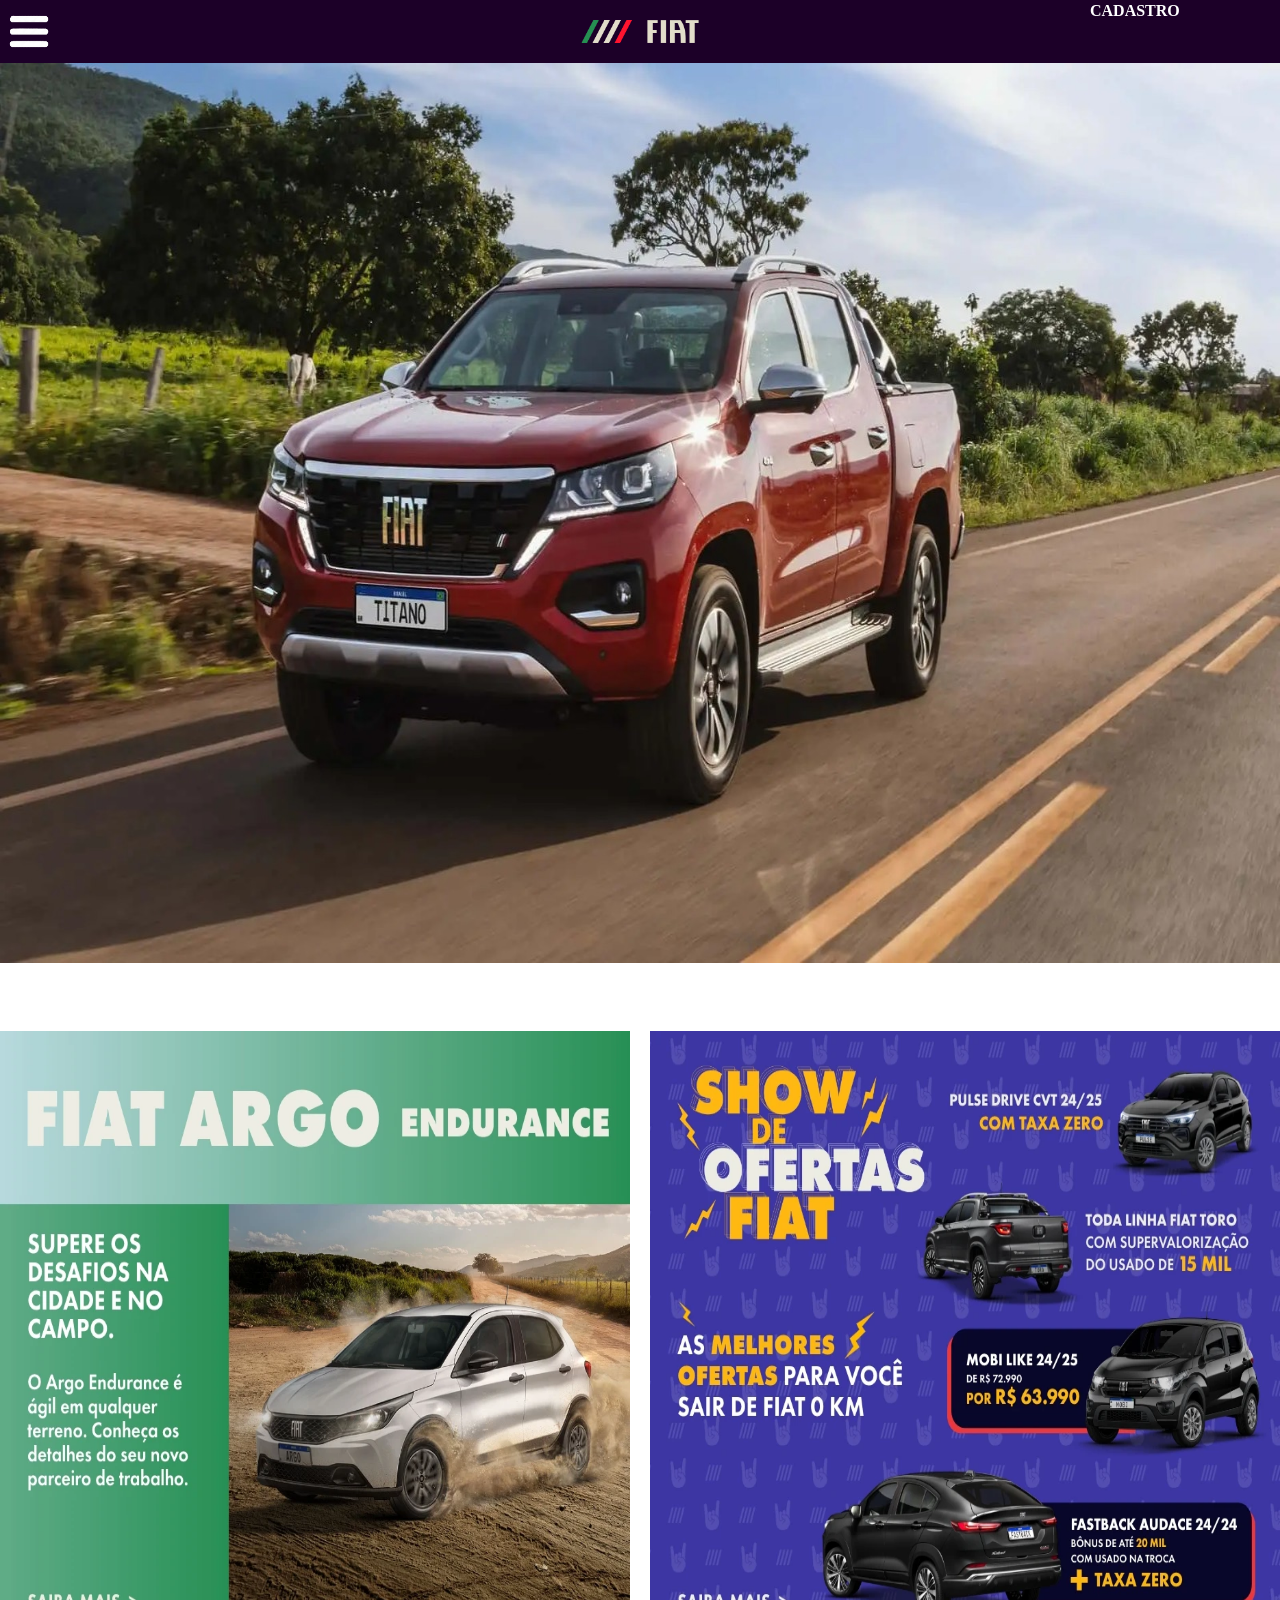
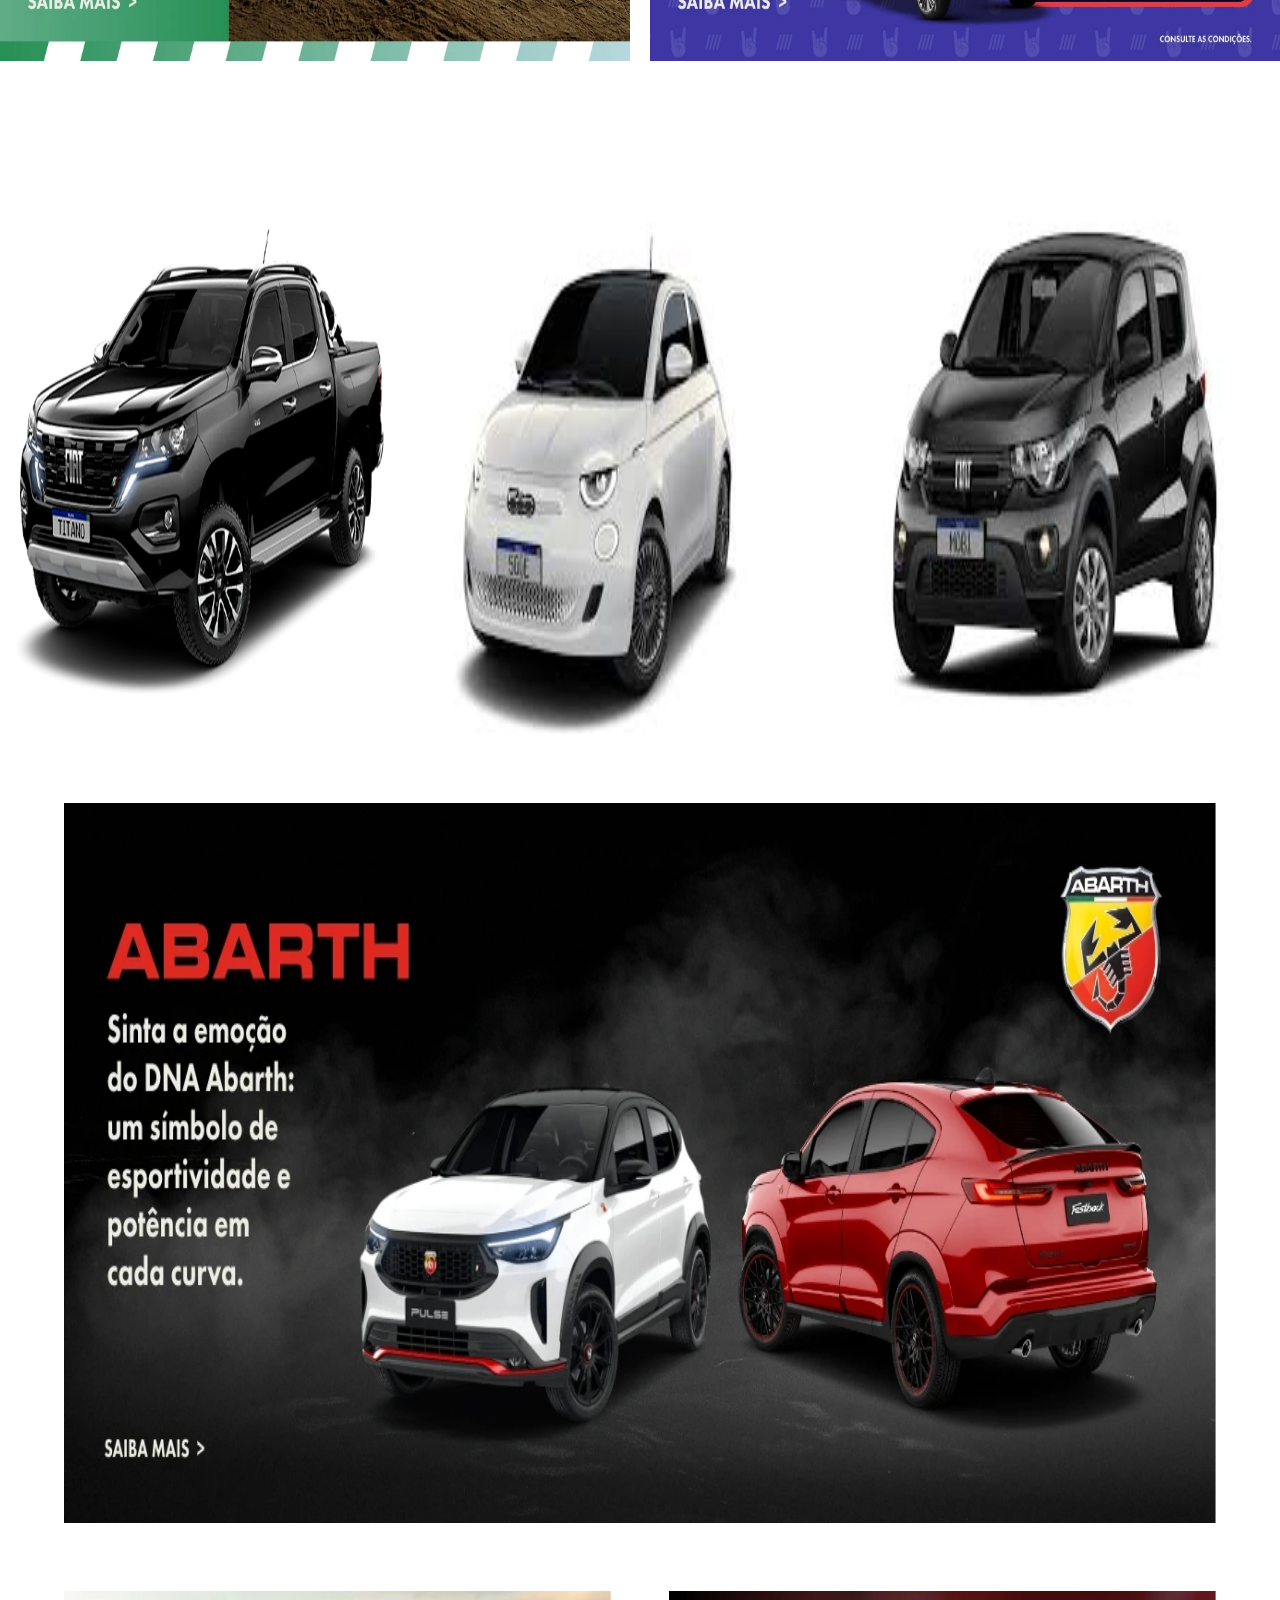
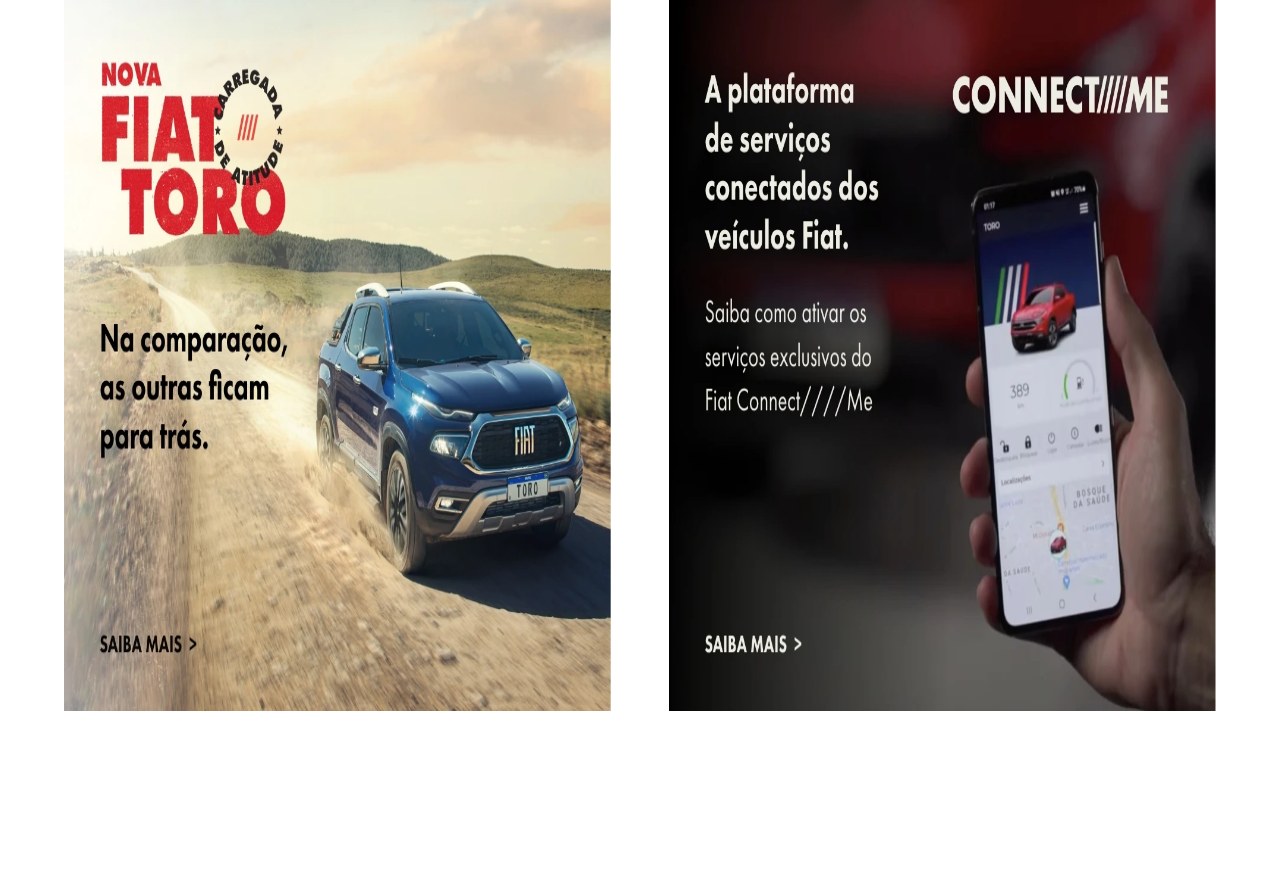
<file: index.html>
<!DOCTYPE html>
<html lang="pt-br">
<head>
    <meta charset="UTF-8">
    <meta http-equiv="X-UA-Compatible" content="IE=edge">
    <meta name="viewport" content="width=device-width, initial-scale=1.0">
    <title>FIAT</title>
    <link rel="stylesheet" href="CSS/estilo.css">
</head>
<body>
    <div id="top">
        <div id="menu"><img src="Imagens/download-removebg-preview.png" width="30%" height="100%"></div>
        <div id="logo"><img src="Imagens/fiat.png" width="100%" height="100%"></div>
        <div id="cadastro"><table><tr><th align="center"><font color="white">CADASTRO</font></th></tr></table></div>
    </div>
    <div id="contain"><img src="Imagens/background.jpg" width="100%" height="100%"></div>
    <div id="spacocima"></div>
    <div id="anuncioscima">
        <div id="anuncio1cima"><img src="Imagens/anuncio1cima.webp" width="100%" height="100%"></div>
        <div id="space"></div>
        <div id="anuncio2cima"><img src="Imagens/anuncio2cima.webp" width="100%" height="100%"></div>
    </div>
    <div id="spaco"></div>
    <div id="carros">
        <div id="titano"><img src="Imagens/titano.webp" width="100%" height="100%"></div>
        <div id="e500e"><img src="Imagens/500e.jpg" width="100%" height="100%"></div>
        <div id="mobi"><img src="Imagens/mobi.jpg" width="100%" height="100%"></div>
    </div>
    <div id="spacu"></div>
    <div id="anunciomeio"><img src="Imagens/anunciomeio.webp" width="100%" height="100%"></div>
    <div id="spaca"></div>
    <div id="anunciosbaixo">
        <div id="anuncio1baixo"><img src="Imagens/anuncio1baixo.webp" width="100%" height="100%"></div>
        <div id="spaci"></div>
        <div id="anuncio2baixo"><img src="Imagens/anuncio2baixo.webp" width="100%" height="100%"></div>
    </div>
    <div id="spacobaixo"></div>
</body>
</html>
</file>
<file: CSS/estilo.css>
*{
    margin: 0;
    padding: 0;
    box-sizing: content-box;
}
#top{
    width: 100vw;
    height: 7vh;
    background-color: rgb(28, 0, 40);
    display: flex;
    justify-content: space-between;
}
#contain {
    width: 100vw;
    height: 100vh;
    display: flex;
    flex-wrap: wrap;
}
#spacocima{
    width: 100vw;
    height: 7.5vh;
}
#menu{
    width: 15%;
    height: 100%;
}
#logo{
    width: 15%;
    height: 100%;
}
#cadastro{
    width: 15%;
    height: 100%;
}
#anuncioscima{
    width: 100vw;
    height: 70vh;
    display: flex;
    justify-content: center;
}
#space{
    width: 2%;
    height: 100%;
}
#spaco{
    width: 100vw;
    height: 15vh;
}
#carros{
    width: 100vw;
    height: 60vh;
    display: flex;
    justify-content: space-evenly;
}
#titano{
    width: 31%;
    height: 100%;
}
#e500e{
    width: 34.5%;
    height: 100%;
}
#mobi{
    width: 34.5%;
    height: 100%;
}
#spacu{
    width: 100vw;
    height: 7.5vh;
}
#anunciomeio{
    width: 90vw;
    height: 80vh;
    margin: 0 auto;
    display: flex;
    justify-content: center;
}
#spaca{
    width: 100vw;
    height: 7.5vh;
}
#anunciosbaixo{
    width: 90vw;
    height: 80vh;
    display: flex;
    justify-content: center;
    margin: 0 auto;
}
#anuncio1baixo{
    width: 47.5%;
    height: 100%;
}
#spaci{
    width: 5%;
    height: 100%;
}
#anuncio2baixo{
    width: 47.5%;
    height: 100%;
}
#spacobaixo{
    width: 100vw;
    height: 20vh;
}
</file>
